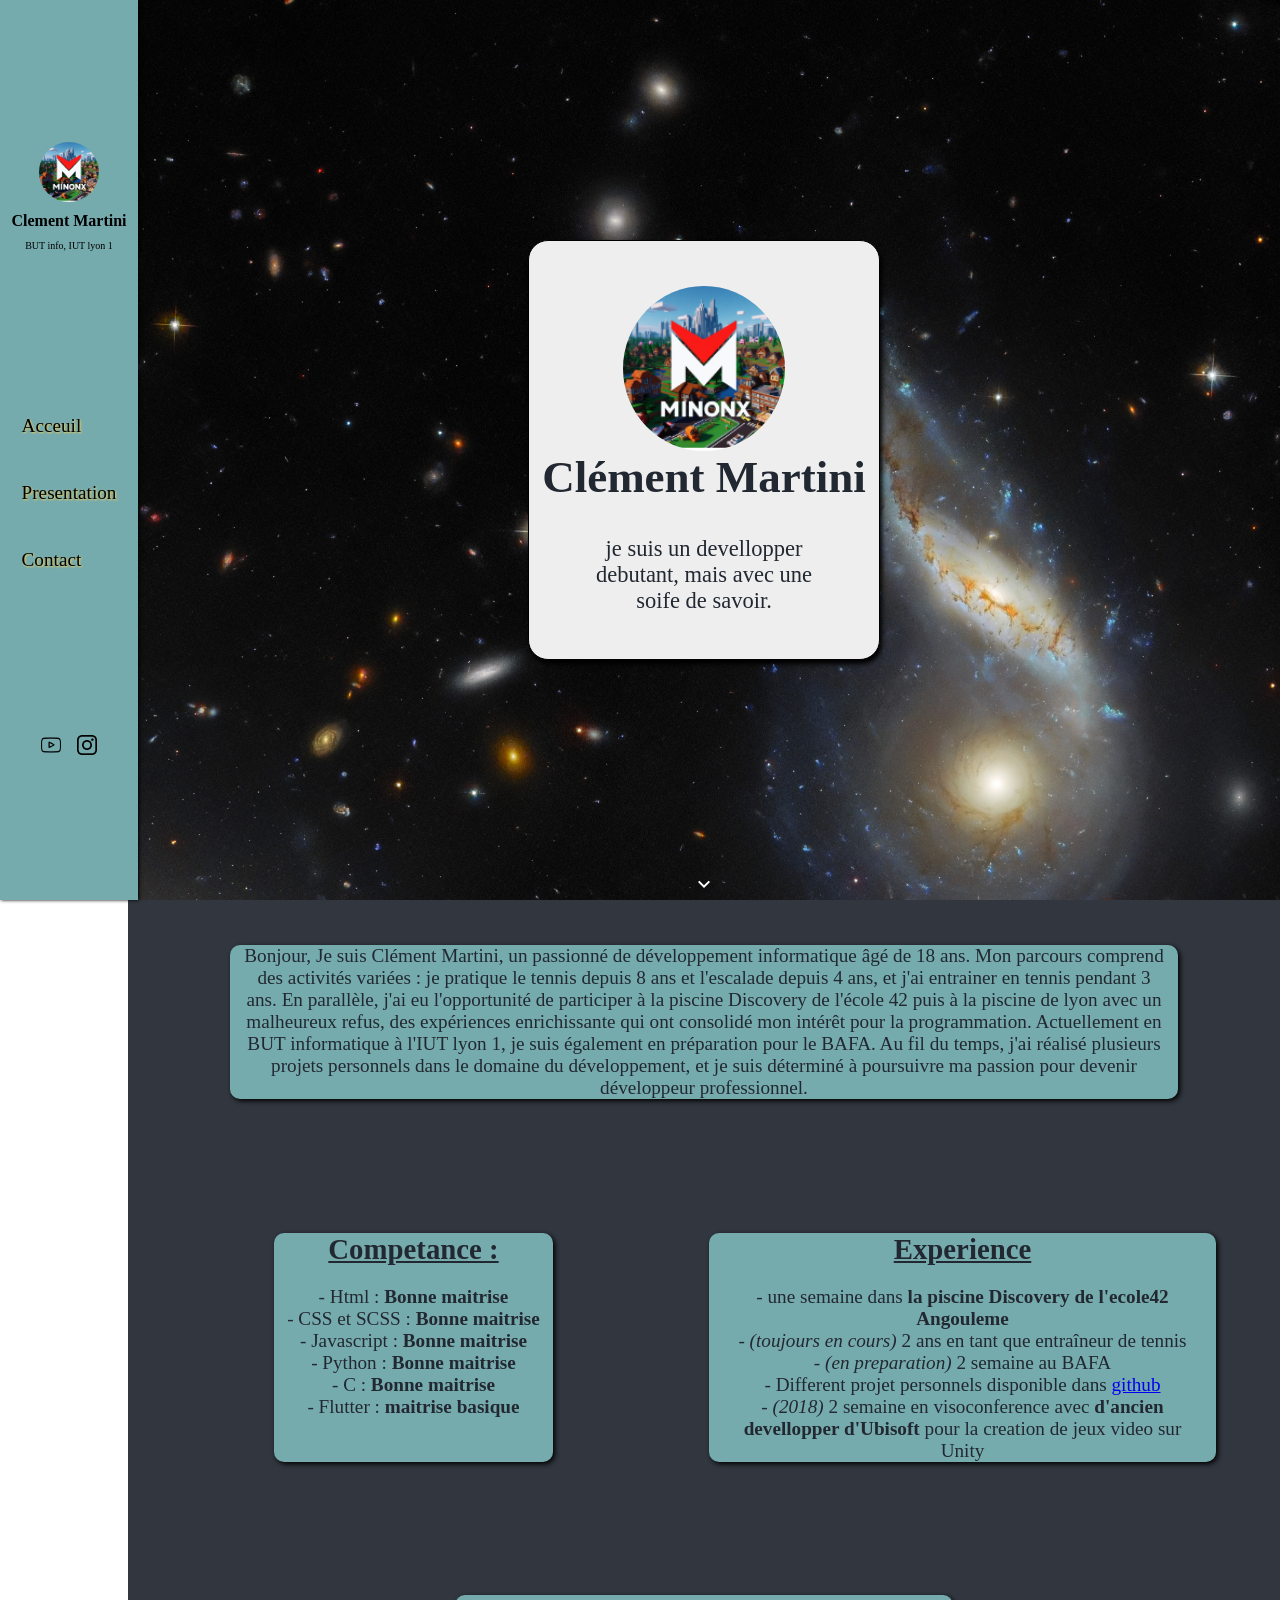
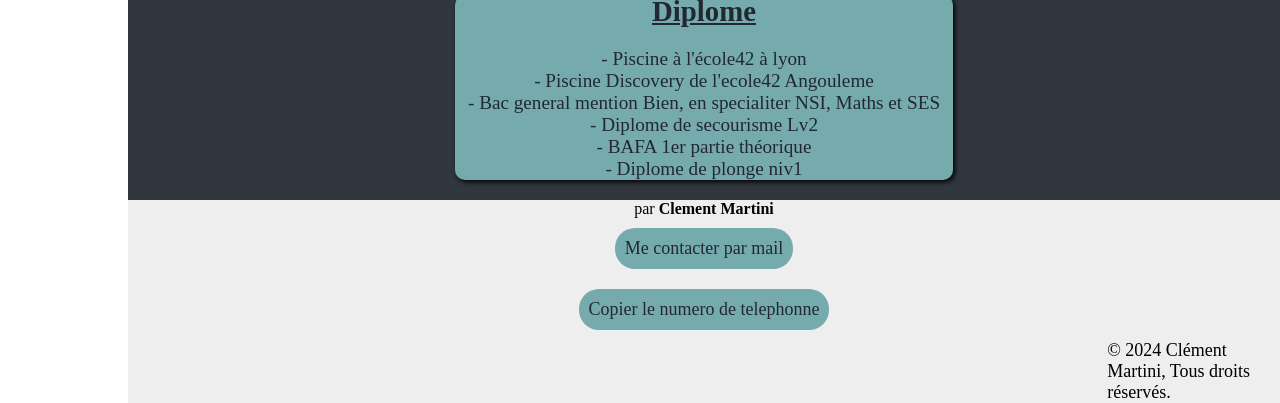
<file: index.html>
<!DOCTYPE html>
<html lang="fr">
<head>
    <meta charset="UTF-8">
    <meta name="viewport" content="width=device-width, initial-scale=1.0">
    <title>Clément Martini</title>
    <link rel="icon" href="images/profils.png">
    <link rel="stylesheet" href="style.css">
    <link href="../assets/vendor/aos/aos.css" rel="stylesheet">
</head>
<body>
    <div class="noir"></div>
    <nav data-aos="slide-right" id="nav">
        <div class="profils">
            <img src="images/profils.png" alt="">
            <p><strong>Clement Martini</strong></p>
            <p class="text">BUT info, IUT lyon 1</p>
        </div>
        <ul>
            <li><a href="#acceuil">Acceuil</a></li>
            <li><a href="#presentation">Presentation</a></li>
            <li><a href="#contact">Contact</a></li>
        </ul>
        <div class="reseaux">
            <a href="https://www.youtube.com/@minonix2" target="_blank"><img src="images/youtube.png" alt=""></a>
            <!-- <a href="https://www.instagram.com/minonix2/"><img src="images/linkedin.png" alt=""></a> -->
            <a href="https://www.instagram.com/minonix2/" target="_blank"><img src="images/instagram.png" alt=""></a>
        </div>
    </nav>

    <!-- contient les 2 premier partie -->
    <main>
        <article class="acceuil" id="acceuil" >
            <div class="card" data-aos="zoom-in" data-aos-delay="100">
                <img src="images/profils.png" alt="">
                <h2 class="nom"><strong>Clément Martini</strong></h2>
                <p class="desc">
                    je suis un devellopper debutant, mais avec une soife de savoir.
                </p>
            </div>
            <div class="fleche">
                <img src="images/fleche-sim-haut.svg" alt="fleche pour remonter en haut de la page ">
            </div>
        </article>
        <article class="presentation" id="presentation" >
            <div class="l_desc" data-aos="zoom-in" data-aos-delay="100">Bonjour, Je suis Clément Martini, un passionné de développement informatique âgé de 18 ans. Mon parcours comprend des activités variées : je pratique le tennis depuis 8 ans et l'escalade depuis 4 ans, et j'ai entrainer en tennis pendant 3 ans. En parallèle, j'ai eu l'opportunité de participer à la piscine Discovery de l'école 42 puis à la piscine de lyon avec un malheureux refus, des expériences enrichissante qui ont consolidé mon intérêt pour la programmation. Actuellement en BUT informatique à l'IUT lyon 1, je suis également en préparation pour le BAFA. Au fil du temps, j'ai réalisé plusieurs projets personnels dans le domaine du développement, et je suis déterminé à poursuivre ma passion pour devenir développeur professionnel.</div>
            <div class="competance" data-aos="zoom-in" data-aos-delay="100">
                <h1>Competance :</h1>
                <ul>
                    <li>Html : <strong>Bonne maitrise</strong></li>
                    <li>CSS et SCSS : <strong>Bonne maitrise</strong></li>
                    <li>Javascript : <strong>Bonne maitrise</strong></li>
                    <li>Python : <strong>Bonne maitrise</strong></li>
                    <li>C : <strong>Bonne maitrise</strong></li>
                    <li>Flutter : <strong>maitrise basique</strong></li>
                </ul>
            </div>
            <div class="experience" data-aos="zoom-in" data-aos-delay="100">
                <h1>Experience</h1>
                <ul>
                    <li>une semaine dans <strong>la piscine Discovery de l'ecole42 Angouleme</strong></li>
                    <li><em>(toujours en cours)</em> 2 ans en tant que entraîneur de tennis</li>
                    <li><em>(en preparation)</em> 2 semaine au BAFA</li>
                    <li>Different projet personnels disponible dans <a href="https://github.com/minonix">github</a></li>
                    <li><em>(2018)</em> 2 semaine en visoconference avec <strong>d'ancien devellopper d'Ubisoft</strong> pour la creation de jeux video sur Unity</li>
                </ul>
            </div>
            <div class="diplome" data-aos="zoom-in" data-aos-delay="100">
                <h1>Diplome</h1>
                <ul>
                    <li>Piscine à l'école42 à lyon</li>
                    <li>Piscine Discovery de l'ecole42 Angouleme</li>
                    <li>Bac general mention Bien, en specialiter NSI, Maths et SES</li>
                    <li>Diplome de secourisme Lv2</li>
                    <li>BAFA 1er partie théorique</li>
                    <li>Diplome de plonge niv1</li>
                </ul>
            </div>
        </article>
    </main>

    <!-- bas de page avec les contacts -->
    <footer id="contact">
        <div class="contact">
            par <strong>Clement Martini</strong>
        </div>
        <a href="mailto:clementmartini07@hotmail.com">
            <div class="btn-contact">
                Me contacter par mail
            </div>
        </a>
        <a onclick="copyToClipboard('+33787164997')" href="#contact">
            <div class="btn-contact">
                Copier le numero de telephonne
            </div>
        </a>
        <div class="copyright">&copy; 2024 Clément Martini, Tous droits réservés.</div>
        
    </footer>

    <!-- Bootstrap -->
    <script src="assets/vendor/aos/aos.js"></script>
    <script src="assets/vendor/glightbox/js/glightbox.min.js"></script>
    <script src="assets/vendor/swiper/swiper-bundle.min.js"></script>
    <script src="assets/js/main.js"></script>

    <!-- mon code js -->
    <script src="index.js"></script>
</body>
</html>
</file>
<file: style.css>
*{margin:0;padding:0;list-style:none}link[rel=icon]{border-radius:50%;-webkit-border-radius:50%;-moz-border-radius:50%;-ms-border-radius:50%;-o-border-radius:50%}.noir{background-image:url(images/bcg-acc.jpg);background-size:cover;background-position:-90%;height:100vh;width:10vw;position:absolute;top:0;left:0}nav{white-space:wrap;overflow:hidden;text-overflow:ellipsis;width:10vw;height:100vh;padding:0 5px;box-shadow:1px 0 3.5px #000;position:fixed;display:flex;flex-direction:column;align-items:center;justify-content:space-evenly;background-color:#76abae}nav .profils{max-width:10vw;display:flex;flex-direction:column;align-items:center}nav .profils img{max-width:10vw;max-height:10vw;height:60px;width:60px;border-radius:50%;-webkit-border-radius:50%;-moz-border-radius:50%;-ms-border-radius:50%;-o-border-radius:50%}nav .profils p{padding-top:10px;text-align:center}nav .profils .text{font-size:10px}nav ul li{padding:2.5vh 0;font-size:1.5vw}nav ul li ::before{content:"";position:absolute;margin-top:-2vh;margin-left:-2vw;height:8vh;width:20vw}nav ul li a{transition:all 300ms linear;-webkit-transition:all 300ms linear;-moz-transition:all 300ms linear;-ms-transition:all 300ms linear;-o-transition:all 300ms linear;color:#000;text-shadow:1px 1px 2px #eecc50;text-decoration:none}nav ul li a:hover{text-decoration:underline;text-shadow:2px 2px 1px #f9c133}nav .reseaux a{transition:all 600ms;-webkit-transition:all 600ms;-moz-transition:all 600ms;-ms-transition:all 600ms;-o-transition:all 600ms;margin:0 .5vw}nav .reseaux img{height:20px;width:20px;transition:all 600ms;-webkit-transition:all 600ms;-moz-transition:all 600ms;-ms-transition:all 600ms;-o-transition:all 600ms}nav .reseaux a:hover{margin:0}nav .reseaux a:hover img{height:40px;width:40px}main{white-space:wrap;overflow:hidden;text-overflow:ellipsis;margin-left:10vw}main article{min-height:100vh;width:100%}main .acceuil{display:flex;flex-direction:column;align-items:center;justify-content:center;background-image:url(images/bcg-acc.jpg);background-size:cover;background-attachment:fixed}main .acceuil .card{white-space:wrap;overflow:hidden;text-overflow:ellipsis;display:flex;flex-direction:column;align-items:center;padding:5vh 1vw;background-color:#eee;color:#222831;border:1px solid #000;border-radius:20px;-webkit-border-radius:20px;-moz-border-radius:20px;-ms-border-radius:20px;-o-border-radius:20px;box-shadow:2px 4px 5px #000}main .acceuil .card img{max-width:50vw;max-height:50vw;height:50%;width:50%;border-radius:50%;-webkit-border-radius:50%;-moz-border-radius:50%;-ms-border-radius:50%;-o-border-radius:50%}main .acceuil .card .nom{font-size:5vh}main .acceuil .card .desc{margin-top:10%;max-width:20vw;max-height:10vh;font-size:2.5vh;text-align:center}main .acceuil .fleche{position:absolute;bottom:0}main .presentation{display:grid;row-gap:10px;-moz-column-gap:10px;column-gap:10px;grid-template-columns:1fr 1fr;grid-template-rows:auto;justify-items:center;align-content:space-between;font-size:1.2rem;background-color:#31363f}main .presentation h1{text-decoration:underline;margin-bottom:20px}main .presentation div{text-align:center;white-space:wrap;overflow:hidden;text-overflow:ellipsis;color:#222831;border:1px #000;box-shadow:2px 2px 5px #000;border-radius:10px;-webkit-border-radius:10px;-moz-border-radius:10px;-ms-border-radius:10px;-o-border-radius:10px;margin-top:5vh;padding:0 1vw;background-color:#76abae}main .presentation .l_desc{grid-column:1/span 2;grid-row:1;width:80%;max-height:20vh}main .presentation .competance{grid-column:1;grid-row:2}main .presentation .competance ul li::before{content:"- "}main .presentation .experience{grid-column:2;grid-row:2;margin-right:5vw}main .presentation .experience ul li::before{content:"- "}main .presentation .diplome{grid-column:1/span 2;grid-row:3;margin-bottom:20px}main .presentation .diplome ul li::before{content:"- "}footer{display:flex;flex-direction:column;align-items:center;margin-left:10vw;background-color:#eee}footer .btn-contact{background-color:#76abae;color:#222831;font-size:2vh;padding:10px;margin:10px;border-radius:20px;-webkit-border-radius:20px;-moz-border-radius:20px;-ms-border-radius:20px;-o-border-radius:20px;transition:all 300ms;-webkit-transition:all 300ms;-moz-transition:all 300ms;-ms-transition:all 300ms;-o-transition:all 300ms}footer a{text-decoration:none}footer a:hover .btn-contact{box-shadow:2px 2px 5px #000}footer .copyright{margin-left:85%;font-size:2vh}
</file>
